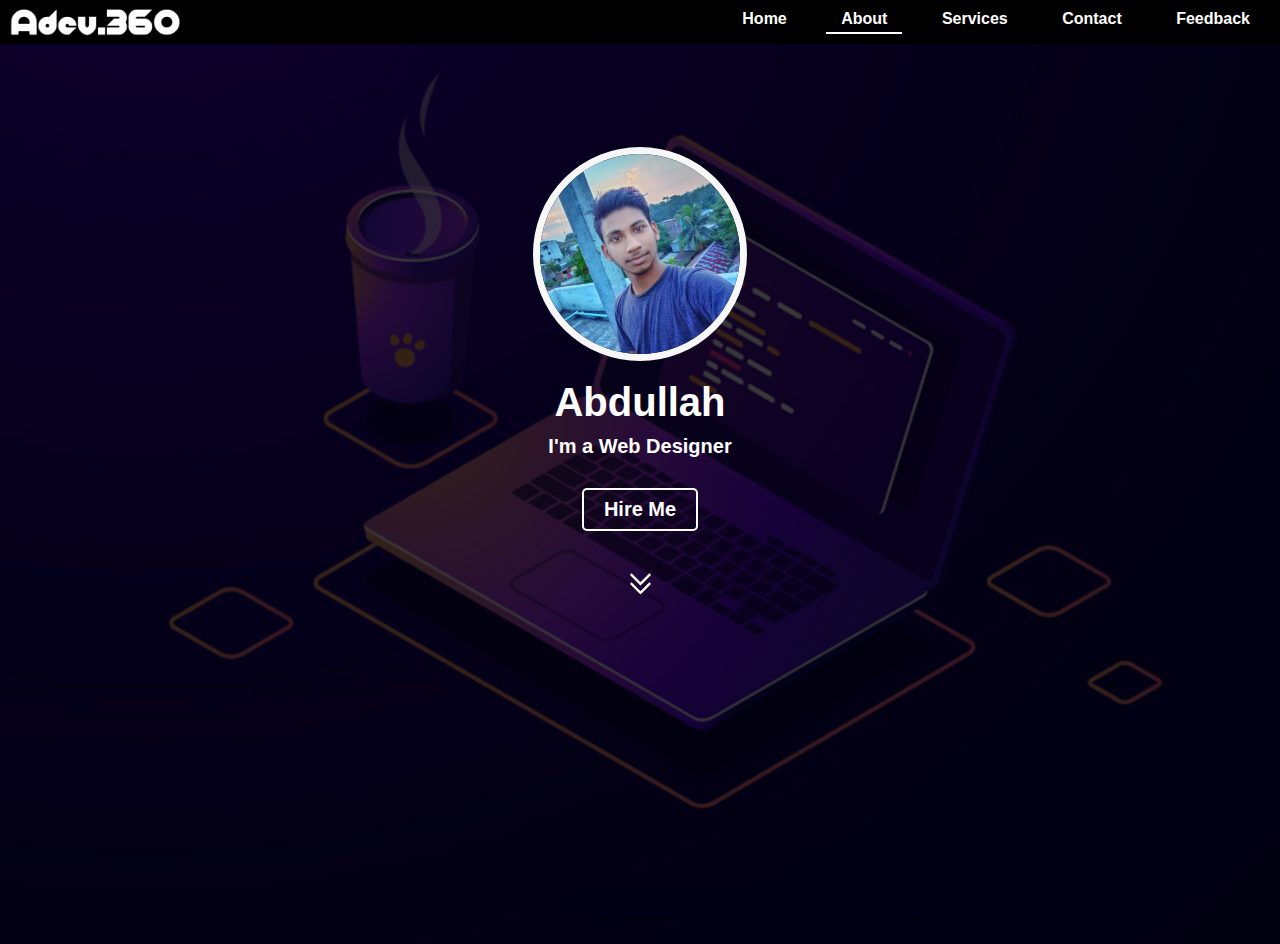
<file: about.html>
<!DOCTYPE html>
<html lang="en">
<head>
    <meta charset="UTF-8">
    <meta http-equiv="X-UA-Compatible" content="IE=edge">
    <meta name="viewport" content="width=device-width, initial-scale=1.0">
    <link rel="stylesheet" href="about.css">
    <title>About</title>
</head>
<body>
    <div class="nav clear">
        <div class="fixedwidth">
        <div class="logo"><a href=""><img src="logo1.png" alt=""></a></div>
        <div class="menu">
            <ul>
                <li><a href="index.html">Home</a></li>
                <li><a class="border-bottom" href="">About</a></li>
                <li><a href="">Services</a></li>
                <li><a href="">Contact</a></li>
                <li><a href="">Feedback</a></li>
            </ul>
        </div>
    </div>
    </div>
    <div class="content clear">
        <div class="bg-overlay">
            <div class="mypic"><img src="MYPIC.jpeg" alt=""></div>
            <div class="name">Abdullah</div>
            <div class="myprofession">I'm a Web Designer </div>
            <div class="btn"><input type="button" value="Hire Me"></div>
            <div class="arrow"><a href=""><img src="arrow.png" alt=""></a></div>
        </div>
    </div>
</body>
</html>
</file>
<file: about.css>
*{
    margin: 0;
    padding: 0;
    font-family: 'Poppins',sans-serif;
}
.clear::after{
content: "";
display: block;
clear: both;
}

.fixedwidth{
    width: 1270px;
    margin: auto;
}

.nav{
    background-color: black;
    position: sticky;
    top: 0;
    z-index: 99;
}
.logo{
    width: 30%;
    float: left;
}
.logo img{
    width: 180px;
    height: auto;
    padding-top: 5px;
}
.menu{
    float: right;
    width: 70%;
}
.menu ul{
display: block;
text-align: right;
}
.menu ul li{
        display: inline-block;
        margin: 10px;
        font-weight: bold;
       

}
.menu ul li a{
color: white;
text-decoration: none;
padding-top: 5px;
padding-bottom: 5px;
padding-left: 15px;
padding-right: 15px;
}
.border-bottom{
    border-bottom: 2px solid #fff;
}
.menu ul li a:hover{
background-color: white;
color: black;
border-radius: 5px;
transition: .4s;
}
.content{
    background:url(banner1.jpg);
    height:100vh;
    background-size: cover;
    width: 100%;
    background-repeat: no-repeat;
    position: relative;
}
.bg-overlay {
position: absolute;
background:rgb(1 0 2 / 78%);
top: 0;
left: 0;
height: 100%;
width: 100%;
}
.mypic{
    text-align: center;
}
.mypic img{
    margin-top: 8%;
    width: 200px;
    height: auto;
    border: 7px solid #f7f7f7;
    border-radius: 100%;
}
.name{
    color: #fff;
    font-size: 40px;
    font-weight: bold;
    text-align: center;
    margin-top: 15px;
}
.myprofession {
    color: #fff;
    margin-top: 10px;
    font-size: 20px;
    font-weight: bold;
    text-align: center;
}
.btn{
    text-align: center;
}
.btn input{
background: transparent;
margin-top: 30px;
color: #fff;
padding: 8px 20px 8px 20px;
border: 2px solid white;
border-radius: 5px;
font-size: 20px;
font-weight: bold;
}
.btn input:hover{
    background-color: #fff;
    color: black;
    transition: .4s;
}
.arrow{
text-align: center;
}
.arrow a img{
margin-top: 40px;
width: 25px;
height: auto;
}
.arrow a img:hover{
    margin-top: 15px;
    transition: .4s;
}
</file>
